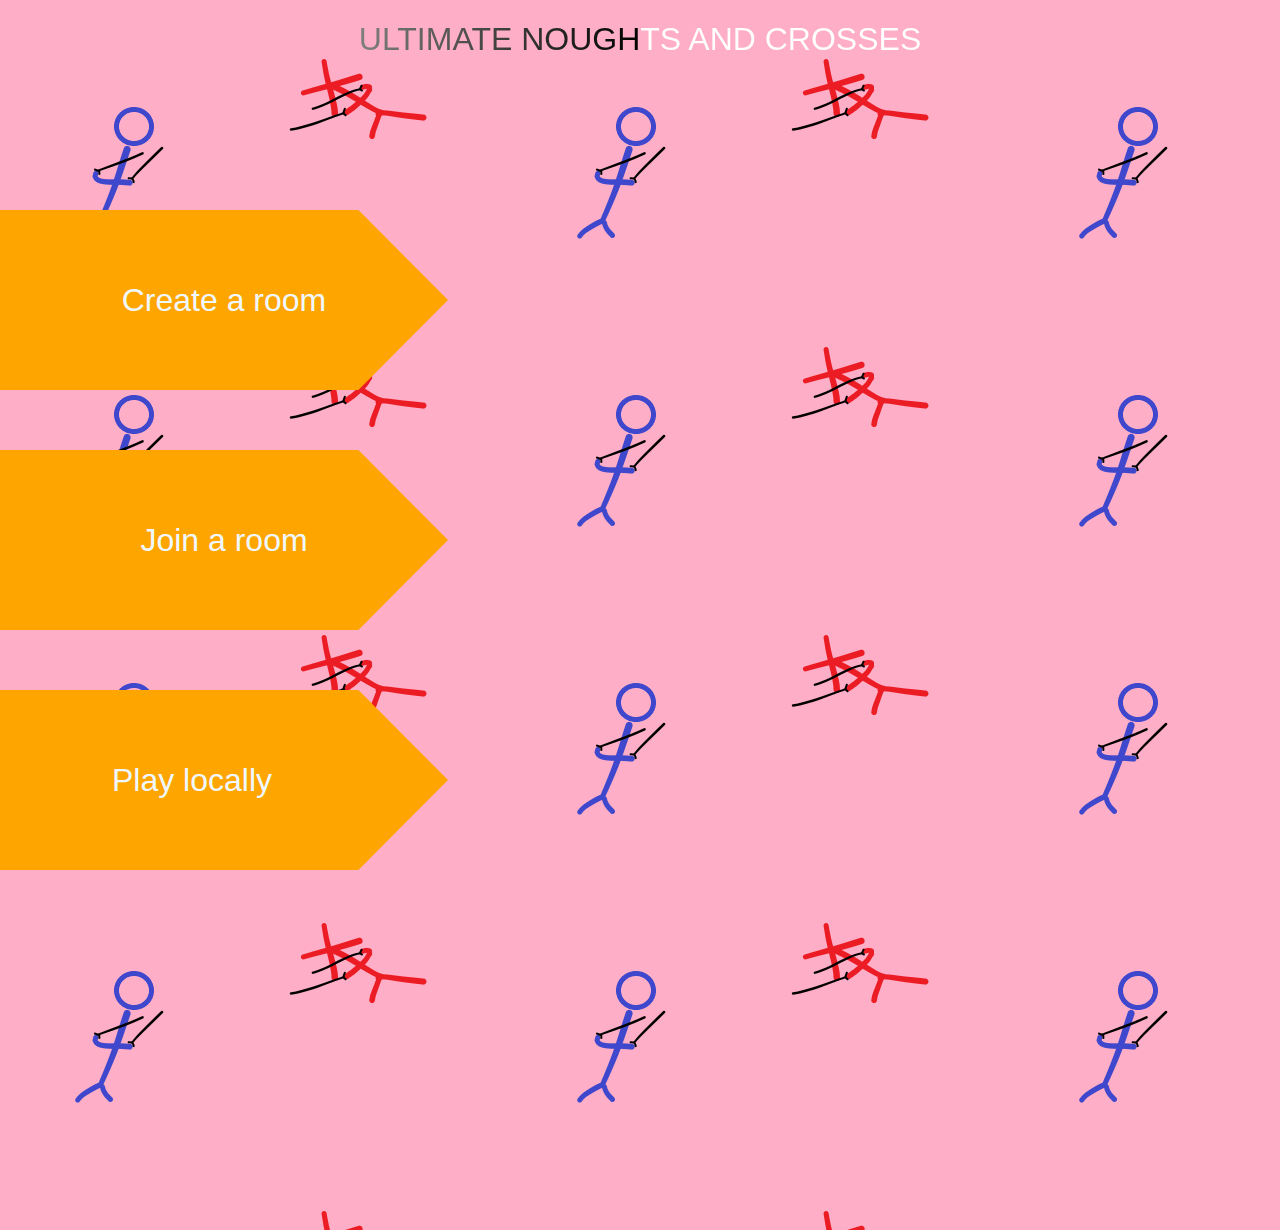
<file: NoughtsSquared/index.html>
<!DOCTYPE html>
<html lang="en">
<head>
  <meta charset="UTF-8">
  <meta http-equiv="X-UA-Compatible" content="IE=edge">
  <meta name="viewport" content="width=device-width, initial-scale=1.0">
  
  <link rel="stylesheet" href="index.css">
  <link rel="stylesheet" href="loading.css">

  <script src="index.js" defer></script>
  
  <link rel="icon" type="image/png" href="noughtssquaredfavi.png">
  <title>Ultimate Noughts and Crosses</title>
</head>

<body>
    <div id="title">
        <h1 id="titleBG">
          <!-- <img id="titlePawnWhite" src="pieces/white-pawn.png">   -->
          ULTIMATE NOUGHTS AND CROSSES
            <!-- <img id="titlePawnBlack" src="pieces/black-pawn.png"> -->
          </h1>
    </div>
    <div id="buttons">
      <div class="enterButton" id="createGame">
        <div class="padBox"></div>
        <div id="createText"><h1 class="buttonTitle">Create a room</h1></div>
      </div>
      <div class="enterButton" id="joinGame">
        <div id="codeBox">
          <h3 id="codeText">Code:</h3>
          <input id="codeField" type="text">
        </div>
        <div id="joinClickArea"><h1 class="buttonTitle">Join a room</h1></div>
      </div>
      <div class="enterButton" id="localGame">
        <a href="local">
          <div class="padBox"></div>
          <h1 class="buttonTitle">Play locally</h1>
        </a>
      </div>
    </div>
    <div id="board">
        
    </div>
</body>
</file>
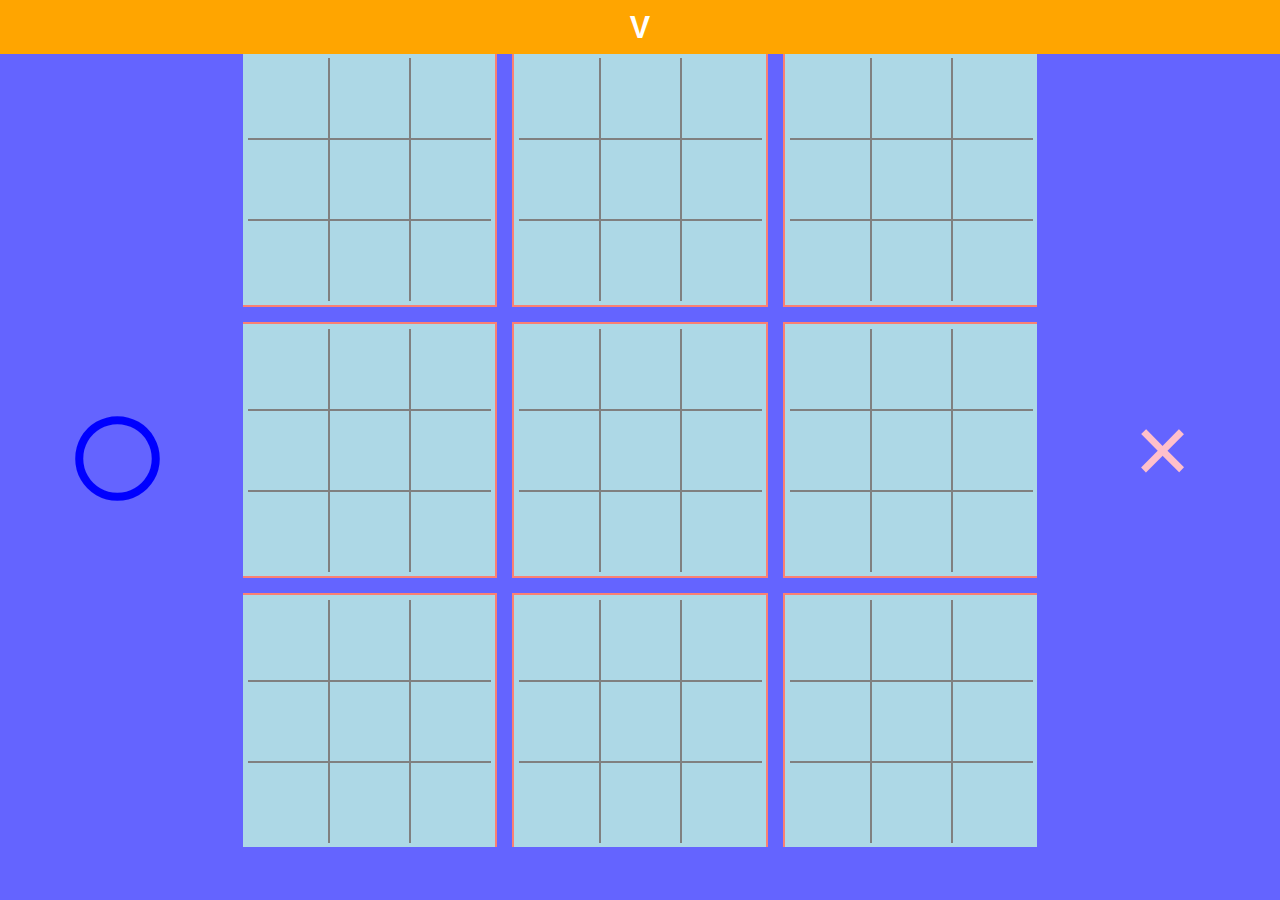
<file: NoughtsSquared/local.html>
<!DOCTYPE html>
<html lang="en">
<head>

    <link rel="stylesheet" href="noughtssquared.css">
    <script src="local.js" defer></script>

    <meta charset="UTF-8">
    <meta name="viewport" content="width=device-width, initial-scale=1.0">
    <link rel="icon" type="image/png" href="noughtssquaredfavi.png">
    <title>Ultimate Noughts and Crosses</title>
</head>
<body class="nought-body">
    <!-- <a href="https://gamesbutnogames.com">
        <div id="back-button" style="z-index: 2;">
            &lt;
        </div>
    </a> -->
    <div id="dropdown" class="hidden" style="z-index: 2;">

        <h1 id="win-text"></h1>
        
        <!-- <a href="https://gamesbutnogames.com"> -->
            <div id="dropdown-button">
                <p>V</p>
            </div>
        <!-- </a> -->
    </div>
    <!-- <div id="game-over">
        <h1>○ WINS!</h1>
    </div> -->
    <div id="game-area">
        <div id="nought-icon" class="ox-icon turn">○</div>

        <div id="big-grid" class="grid">
            <div class="grid small-grid nought" style="border-top: none; border-left: none;">
                <div class="tile available" style="border-top: none; border-left: none;"></div>
                <div class="tile available" style="border-top: none;"></div>
                <div class="tile available" style="border-top: none; border-right: none;"></div>

                <div class="tile available" style="border-left: none;"></div>
                <div class="tile available"></div>
                <div class="tile available" style="border-right: none;"></div>

                <div class="tile available" style="border-bottom: none; border-left: none;"></div>
                <div class="tile available" style="border-bottom: none;"></div>
                <div class="tile available" style="border-bottom: none; border-right: none;"></div>
                <!-- <div class="win-token">o</div> -->
            </div>
            <div class="grid small-grid nought" style="border-top: none;">
                <div class="tile available" style="border-top: none; border-left: none;"></div>
                <div class="tile available" style="border-top: none;"></div>
                <div class="tile available" style="border-top: none; border-right: none;"></div>

                <div class="tile available" style="border-left: none;"></div>
                <div class="tile available"></div>
                <div class="tile available" style="border-right: none;"></div>

                <div class="tile available" style="border-bottom: none; border-left: none;"></div>
                <div class="tile available" style="border-bottom: none;"></div>
                <div class="tile available" style="border-bottom: none; border-right: none;"></div>
            </div>
            <div class="grid small-grid nought" style="border-top: none; border-right: none;">
                <div class="tile available" style="border-top: none; border-left: none;"></div>
                <div class="tile available" style="border-top: none;"></div>
                <div class="tile available" style="border-top: none; border-right: none;"></div>

                <div class="tile available" style="border-left: none;"></div>
                <div class="tile available"></div>
                <div class="tile available" style="border-right: none;"></div>

                <div class="tile available" style="border-bottom: none; border-left: none;"></div>
                <div class="tile available" style="border-bottom: none;"></div>
                <div class="tile available" style="border-bottom: none; border-right: none;"></div>
            </div>
            
            <div class="grid small-grid nought" style="border-left: none;">
                <div class="tile available" style="border-top: none; border-left: none;"></div>
                <div class="tile available" style="border-top: none;"></div>
                <div class="tile available" style="border-top: none; border-right: none;"></div>

                <div class="tile available" style="border-left: none;"></div>
                <div class="tile available"></div>
                <div class="tile available" style="border-right: none;"></div>

                <div class="tile available" style="border-bottom: none; border-left: none;"></div>
                <div class="tile available" style="border-bottom: none;"></div>
                <div class="tile available" style="border-bottom: none; border-right: none;"></div></div>
            <div class="grid small-grid nought">
                <div class="tile available" style="border-top: none; border-left: none;"></div>
                <div class="tile available" style="border-top: none;"></div>
                <div class="tile available" style="border-top: none; border-right: none;"></div>

                <div class="tile available" style="border-left: none;"></div>
                <div class="tile available"></div>
                <div class="tile available" style="border-right: none;"></div>

                <div class="tile available" style="border-bottom: none; border-left: none;"></div>
                <div class="tile available" style="border-bottom: none;"></div>
                <div class="tile available" style="border-bottom: none; border-right: none;"></div>
            </div>
            <div class="grid small-grid nought" style="border-right: none;">
                <div class="tile available" style="border-top: none; border-left: none;"></div>
                <div class="tile available" style="border-top: none;"></div>
                <div class="tile available" style="border-top: none; border-right: none;"></div>

                <div class="tile available" style="border-left: none;"></div>
                <div class="tile available"></div>
                <div class="tile available" style="border-right: none;"></div>

                <div class="tile available" style="border-bottom: none; border-left: none;"></div>
                <div class="tile available" style="border-bottom: none;"></div>
                <div class="tile available" style="border-bottom: none; border-right: none;"></div></div>

            <div class="grid small-grid nought" style="border-bottom: none; border-left: none;">
                <div class="tile available" style="border-top: none; border-left: none;"></div>
                <div class="tile available" style="border-top: none;"></div>
                <div class="tile available" style="border-top: none; border-right: none;"></div>

                <div class="tile available" style="border-left: none;"></div>
                <div class="tile available"></div>
                <div class="tile available" style="border-right: none;"></div>

                <div class="tile available" style="border-bottom: none; border-left: none;"></div>
                <div class="tile available" style="border-bottom: none;"></div>
                <div class="tile available" style="border-bottom: none; border-right: none;"></div></div>
            <div class="grid small-grid nought" style="border-bottom: none;">
                <div class="tile available" style="border-top: none; border-left: none;"></div>
                <div class="tile available" style="border-top: none;"></div>
                <div class="tile available" style="border-top: none; border-right: none;"></div>

                <div class="tile available" style="border-left: none;"></div>
                <div class="tile available"></div>
                <div class="tile available" style="border-right: none;"></div>

                <div class="tile available" style="border-bottom: none; border-left: none;"></div>
                <div class="tile available" style="border-bottom: none;"></div>
                <div class="tile available" style="border-bottom: none; border-right: none;"></div></div>
            <div class="grid small-grid nought" style="border-bottom: none; border-right: none;">
                <div class="tile available" style="border-top: none; border-left: none;"></div>
                <div class="tile available" style="border-top: none;"></div>
                <div class="tile available" style="border-top: none; border-right: none;"></div>

                <div class="tile available" style="border-left: none;"></div>
                <div class="tile available"></div>
                <div class="tile available" style="border-right: none;"></div>

                <div class="tile available" style="border-bottom: none; border-left: none;"></div>
                <div class="tile available" style="border-bottom: none;"></div>
                <div class="tile available" style="border-bottom: none; border-right: none;"></div></div>
        </div>

        <div id="cross-icon" class="ox-icon">×</div>
    </div>
</body>
</html>
</file>
<file: NoughtsSquared/index.css>
@keyframes popup {
    100% { transform: translate(0, 20vw); }
}

@keyframes vertical-shaking {
    0% { transform: translate(35vw, 0) }
    25% { transform: translate(35vw, 5px) }
    50% { transform: translateY(35vw, -5px) }
    75% { transform: translateY(35vw, 5px) }
    100% { transform: translateY(35vw, 0) }
}

* {
    overflow: hidden;
}

body {
    background-color: rgb(63, 63, 63);
    background-image: url(bg.png);
    margin: 0;
    font-family: Arial, Helvetica, sans-serif;
    color: aliceblue;
}

a {
    position: absolute;
    color: inherit;
    text-decoration: inherit; /* no underline */
    width: 100%;
    height: 100%;
}

h1,h3 {
    -webkit-user-select: none;
    user-select: none;
}

h1 {
    font-weight: 300;
}

h3 {
    color: rgb(63, 63, 63);
    font-weight: 700;
}

.buttonTitle {
    font-size: 2.5vw;
    /* height: 2.5vw; */
    height: 100%;
    /* margin-top: 8.75vw; */
    /* margin-bottom: 8.75vw; */
    padding: 0;
    margin: 0;
    width: 100%;
    text-align: center;
    display: flex;
    flex-direction: row;
    align-items: center;
    justify-content: center;
}

.enterButton {
    display: flex;
    flex-direction: row;
    transition: 0.2s;
    justify-content: baseline;
    align-items: center;
    height: 20vh;
    width: 70vw;
    margin-left: -35vw;
    background-clip: content-box;
    outline: none;
    border: none;
    background-color: orange;

    clip-path: polygon(
        0% 0%,
        90% 0%,
        100% 50%,
        90% 100%,
        90% 100%,
        0% 100%
        );
}

.padBox {
    width: 100%;
}

#createGame {

}

.enterButton:hover, .enterButton:focus {
    transform: translateX(35vw);
    z-index: 2;
    isolation: unset;
}

#createGame:hover, #createGame:focus {
    background-color: blueviolet;
}

#joinGame {
    
}

#joinGame:hover, #joinGame:focus {
    background-color: blue;
}

#localGame {

}

#localGame:hover, #localGame:focus {
    background-color: orangered;
}

#title {
    display: flex;
    height: 20vh;
    width: 100vw;
    justify-content: center;
}

#titleBG {
    background-size: cover;
    background: linear-gradient(90deg, white, black 50%, white 50%);
    background-size: 200% auto; /* THIS IS THE IMPORTANT LINE (200% NOT 100%) */
    -webkit-background-clip: text;
    background-clip: text;
    color: transparent;
    animation: shine 2s linear infinite;
    background-position: 50%;
}

@keyframes shine {
    /* 0% { background-position: 50% }
    50% { background-position: -50% }
    100% { background-position: -150% } this does the same as the lines underneath (when the lines underneath have the     background-position: 50%; line in #titleBG */
    to {
        background-position: -150% center;
    }
}



#buttons {
    display: flex;
    height: 80vh;
    width: 100vw;
    vertical-align: middle;
    flex-direction: column;
    justify-content: space-around;
    /* align-items: center; */
}

.moveUp {
    /* display: none; */
    /* bottom: 100%; */
    /* margin-top: -200%; */
    transform: translate(0%, -100%);
}

/* .moveDown {
    bottom: 100%;
    animation: popup 0.2s forwards;
} */

/* .behind {
    z-index: -1;
} */

#codeBox {
    /* height: 4vw; */
    /* background-color: #2e2e2e; */
    border: none;
    outline: none;
    border-radius: 0%;
    color: wheat;
    position: relative;
    width: 100%;
    z-index: -1;
    transition: 0.2s;
}

#codeField {
    margin: 1%;
    width: 98%;
    height: 8vh;
    box-sizing: border-box;
}

#codeText {
    color: navajowhite;
    margin-top: 1%;
    margin-bottom: 0;
    margin-left: 1.5%;
}

.enterButtonClicked {
    transform: translateX(35vw);
}

#titlePawnWhite {
    height: 4vh;
    transform: translateY(0.4vh) rotate(-30deg);
    -webkit-user-drag: none;
    -webkit-user-select: none;
    user-select: none;
}

#titlePawnBlack {
    height: 4vh;
    transform: translateY(0.4vh) rotate(30deg);
    -webkit-user-drag: none;
    -webkit-user-select: none;
    user-select: none;
}

.incorrectCode {
    animation: vertical-shaking 0.4s forwards;
    background-image: none !important;
    background-color: red !important;
    color: rgb(63, 63, 63);
}

#joinClickArea, #createText {
    width: 100%;
    height: 100%;
    /* background-color: blue; */
    transition: 0.2s;
}
</file>
<file: NoughtsSquared/loading.css>
.loader {
    top: 10vh;
    margin-left: 17.5vw;
    color: #fff;
    font-size: 10px;
    width: 1em;
    height: 1em;
    border-radius: 50%;
    position: relative;
    text-indent: -9999em;
    animation: mulShdSpin 1.3s infinite linear;
    transform: translateZ(0);
}
  
  @keyframes mulShdSpin {
    0%,
    100% {
      box-shadow: 0 -3em 0 0.2em, 
      2em -2em 0 0em, 3em 0 0 -1em, 
      2em 2em 0 -1em, 0 3em 0 -1em, 
      -2em 2em 0 -1em, -3em 0 0 -1em, 
      -2em -2em 0 0;
    }
    12.5% {
      box-shadow: 0 -3em 0 0, 2em -2em 0 0.2em, 
      3em 0 0 0, 2em 2em 0 -1em, 0 3em 0 -1em, 
      -2em 2em 0 -1em, -3em 0 0 -1em, 
      -2em -2em 0 -1em;
    }
    25% {
      box-shadow: 0 -3em 0 -0.5em, 
      2em -2em 0 0, 3em 0 0 0.2em, 
      2em 2em 0 0, 0 3em 0 -1em, 
      -2em 2em 0 -1em, -3em 0 0 -1em, 
      -2em -2em 0 -1em;
    }
    37.5% {
      box-shadow: 0 -3em 0 -1em, 2em -2em 0 -1em,
       3em 0em 0 0, 2em 2em 0 0.2em, 0 3em 0 0em, 
       -2em 2em 0 -1em, -3em 0em 0 -1em, -2em -2em 0 -1em;
    }
    50% {
      box-shadow: 0 -3em 0 -1em, 2em -2em 0 -1em,
       3em 0 0 -1em, 2em 2em 0 0em, 0 3em 0 0.2em, 
       -2em 2em 0 0, -3em 0em 0 -1em, -2em -2em 0 -1em;
    }
    62.5% {
      box-shadow: 0 -3em 0 -1em, 2em -2em 0 -1em,
       3em 0 0 -1em, 2em 2em 0 -1em, 0 3em 0 0, 
       -2em 2em 0 0.2em, -3em 0 0 0, -2em -2em 0 -1em;
    }
    75% {
      box-shadow: 0em -3em 0 -1em, 2em -2em 0 -1em, 
      3em 0em 0 -1em, 2em 2em 0 -1em, 0 3em 0 -1em, 
      -2em 2em 0 0, -3em 0em 0 0.2em, -2em -2em 0 0;
    }
    87.5% {
      box-shadow: 0em -3em 0 0, 2em -2em 0 -1em, 
      3em 0 0 -1em, 2em 2em 0 -1em, 0 3em 0 -1em, 
      -2em 2em 0 0, -3em 0em 0 0, -2em -2em 0 0.2em;
    }
}
</file>
<file: NoughtsSquared/noughtssquared.css>
* {
    padding: 0;
    margin: 0;
    -webkit-box-sizing: border-box;
    -moz-box-sizing: border-box;
    box-sizing: border-box;
    -webkit-user-select: none;
    user-select: none;
    -webkit-user-drag: none;
    font-family: 'Gill Sans', 'Gill Sans MT', Calibri, 'Trebuchet MS', sans-serif;
}

body {
    overflow: hidden;
    transition: background-color 0.2s;
}

.grid {
    display: grid;
}

.small-grid {
    grid-template-columns: repeat(3, 9dvmin);
    grid-template-rows: repeat(3, 9dvmin);
    margin: auto;
    padding: 0.5dvmin;

    background-color: white;
    border: solid salmon 2px;
    gap: 0;

    transition: background-color 0.2s;
}

.nought {
    background-color: lightblue;
}

.cross {
    background-color: rgb(255, 195, 173);
    /* background-color: pink; 255 192 203 looks to similar to 255 200 200 */
}

.win-token {
    pointer-events: none;
    position: absolute;
    display: flex;
    justify-content: center;
    align-items: center;
    /* top: 0; */
    /* left: 0; */
    font-size: 27dvmin;
    width: 27dvmin;
    height: 27dvmin;
}

.nought-token {
    color: blue;
    padding-bottom: 3.8dvmin;
}

.cross-token {
    color: red;
    padding-bottom: 3.05dvmin;
}

.stale-token {
    color: black;
    padding-bottom: 6dvmin;
}

.nought-body {
    background-color: rgb(100, 100, 255);
}

.cross-body {
    background-color: rgb(255, 100, 100);
}

.stale-body {
    background-color: rgb(100, 100, 100);
    /* background-color: rgb(150, 10, 100); */
}

.nought-win {
    background-color: rgb(200, 200, 255) !important;
}

.cross-win {
    background-color: rgb(255, 200, 200) !important;
}

.stale-win {
    background-color: rgb(200, 200, 200) !important;
}

.tile {
    border: solid grey 1px;
    /* background-color: blueviolet; */
    display: flex;
    width: 9dvmin;
    height: 9dvmin;
    margin: 0;
    font-size: 9dvmin;
    justify-content: center;
    align-items: center;
    padding-bottom: 1.2dvmin;
    transition: background-color 0.2s;
}

.tile.available:hover {
    background-color: rgb(196, 196, 196);
}

.ox-icon {
    pointer-events: none;
    min-width: 0;
    min-height: 0;
    display: flex;
    width: 100%;
    height: 100%;
    font-size: 7.5dvmax;
    align-items: center;
    justify-content: center;

    transition: color .5s ease-out, transform .5s ease-out;
}

#back-button {
    display: flex;
    position: absolute;
    top: 0;
    left: 0;
    justify-content: center;
    align-items: center;
    color: white;
    font-weight: 800;
    background-color: orange;
    height: 100dvh;
    width: 1.5dvw;
    min-width: 20px;
    font-size: 2dvw;

    transition: width 0.05s linear, font-size 0.05s linear;
}

#back-button:hover {
    width: 3dvw;
    font-size: 3.4dvw;
}

#dropdown {
    display: flex;
    justify-content: center;
    position: fixed;
    top: 0;
    height: 60dvh;
    width: 100dvw;
    background-color: rgb(255, 190, 69);

    border-bottom: 1dvh solid orange;
    box-sizing: content-box;
    /* just to make sure there is no gap between the div and the close button */

    transition: top 0.05s linear;
}

#dropdown.hidden {
    top: -60dvh;
}

#dropdown-button {
    display: flex;
    position: absolute;
    bottom: -3dvh;
    left: 0;
    justify-content: center;
    align-items: center;
    color: white;
    font-weight: 800;
    background-color: orange;
    height: 3dvh;
    width: 100dvw;
    /* min-height: 20px; */
    font-size: 2dvh;

    transition: height 0.05s linear, bottom 0.05s linear, font-size 0.05s linear;
}

#dropdown-button > p {
    transform: rotate(180deg);
    transition: transform 0.05s linear;
}

.hidden > #dropdown-button > p {
    transform: rotate(0deg);
}

#dropdown-button:hover {
    height: 6dvh;
    font-size: 3.4dvh;
    bottom: -6dvh;
}

#nought-icon {
    color: lightblue;
}

#nought-icon.turn {
    color: blue;
    transform: scale(2);
}

#cross-icon {
    color: pink;
}

#cross-icon.turn {
    color: red;
    transform: scale(2);
}

#game-area {
    width: 100dvw;
    height: 100dvh;
    display: flex;
    justify-content: space-around;
    align-items: center;

    overflow: hidden;
}

#big-grid {
    grid-template-columns: repeat(3, 30dvmin);
    grid-template-rows: repeat(3, 30dvmin);

    /* background-color: black; */
    /* border: solid black 20px; */
}

#text-container {
    margin-top: 5dvh;
    display: flex;
    flex-direction: column;
    align-items: center;
}

#win-text {
    
}

#game-code {
    -webkit-user-select: text;
    user-select: text;
}

/* #game-over {
    width: 70dvw;
    height: 70dvh;
    background-color: white;
    position: fixed;
    border-radius: 0.2em;
    left: 15dvw;
    top: 15dvh;
} */

@media only screen and (orientation: portrait) {
    #game-area {
        flex-direction: column;
    }

    #back-button {
        width: 5dvh;
        height: 5dvh;
        margin: 2.5dvh;
        font-size: 5dvh;
        padding-bottom: 0.7dvh;
        font-weight: 400;
        transition: font-weight 0.05s linear;
    }

    #back-button:hover {
        width: 5dvh;
        height: 5dvh;
        margin: 2.5dvh;
        font-size: 5dvh;
        padding-bottom: 0.7dvh;
        font-weight: 800;
    }
}
</file>
